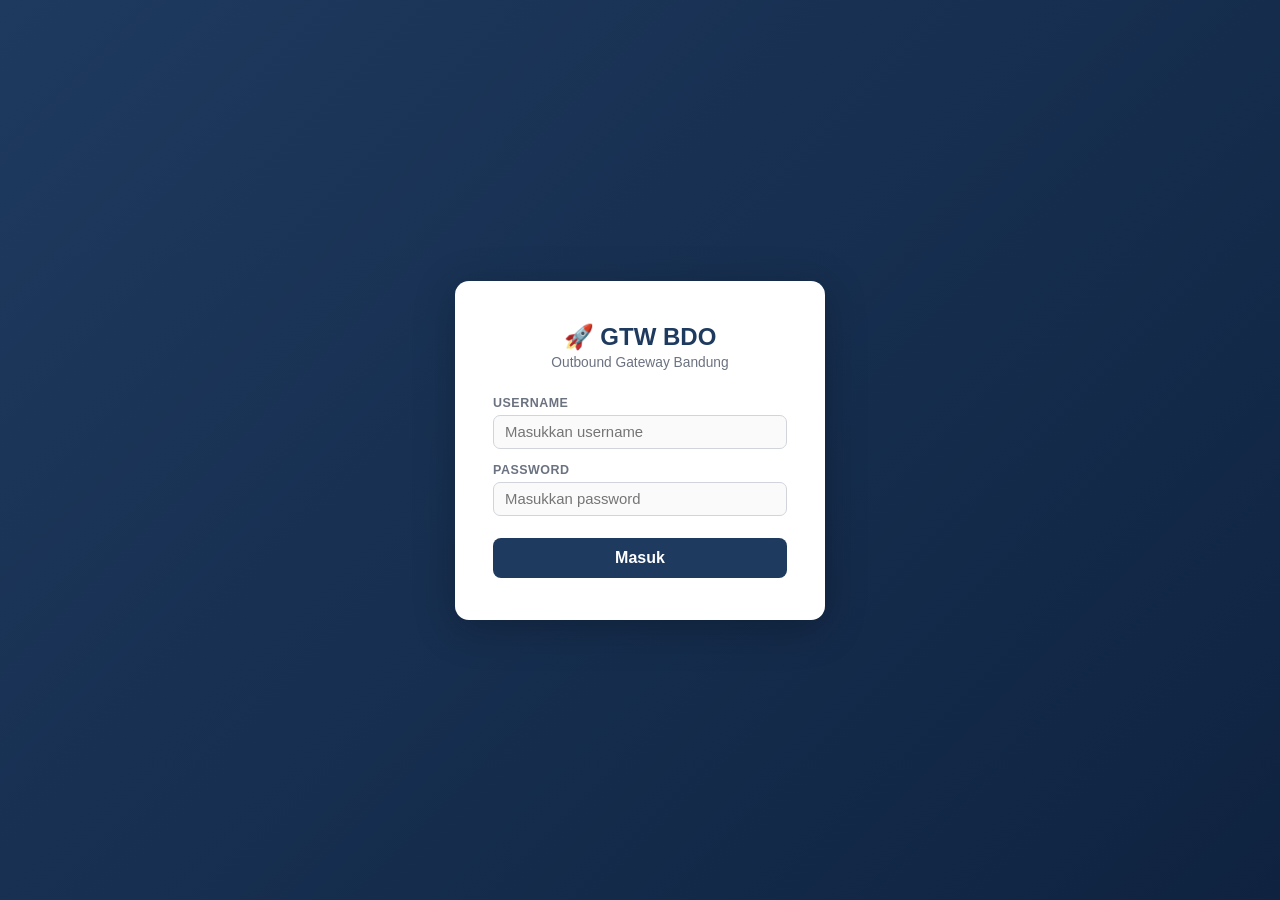
<file: Index.html>
<!DOCTYPE html>
<html lang="id">
<head>
<meta charset="UTF-8"/>
<meta name="viewport" content="width=device-width,initial-scale=1.0"/>
<title>GTW BDO</title>
<style>
*{box-sizing:border-box;margin:0;padding:0}
:root{
  --primary:#1e3a5f;--primary-light:#2e5490;--accent:#e8a020;--accent-hover:#c8880a;
  --bg:#f0f4f8;--white:#fff;--danger:#dc2626;--success:#16a34a;
  --text:#1f2937;--text-light:#6b7280;--border:#d1d5db;
  --shadow:0 2px 12px rgba(0,0,0,.10);--radius:10px;
}
body{font-family:'Segoe UI',Arial,sans-serif;background:var(--bg);color:var(--text);min-height:100vh}
/* NAVBAR */
.navbar{background:var(--primary);color:#fff;display:flex;align-items:center;justify-content:space-between;padding:0 20px;height:56px;box-shadow:0 2px 8px rgba(0,0,0,.18);position:sticky;top:0;z-index:100}
.brand{font-size:1.1rem;font-weight:700;letter-spacing:1px}.brand span{color:var(--accent)}
.nav-links{display:flex;gap:2px;flex-wrap:wrap}
.nav-links a{color:rgba(255,255,255,.82);text-decoration:none;padding:6px 11px;border-radius:6px;font-size:.83rem;cursor:pointer;transition:background .15s}
.nav-links a:hover,.nav-links a.active{background:var(--primary-light);color:#fff}
.user-info{display:flex;align-items:center;gap:10px;font-size:.85rem}
.user-info strong{color:var(--accent)}
.btn-logout{background:transparent;border:1px solid rgba(255,255,255,.4);color:#fff;padding:4px 12px;border-radius:6px;cursor:pointer;font-size:.82rem;transition:background .15s}
.btn-logout:hover{background:var(--danger);border-color:var(--danger)}
/* PAGES */
.page{display:none}.page.active{display:block}
/* CONTAINER */
.container{max-width:1100px;margin:28px auto;padding:0 16px}
/* CARD */
.card{background:#fff;border-radius:var(--radius);box-shadow:var(--shadow);padding:24px 28px;margin-bottom:22px}
.card-title{font-size:1.05rem;font-weight:700;color:var(--primary);margin-bottom:18px;padding-bottom:10px;border-bottom:2px solid var(--bg);display:flex;align-items:center;gap:8px}
/* FORM */
.form-grid{display:grid;grid-template-columns:repeat(auto-fit,minmax(190px,1fr));gap:14px}
.form-group{display:flex;flex-direction:column;gap:5px}
.form-group label{font-size:.78rem;font-weight:600;color:var(--text-light);text-transform:uppercase;letter-spacing:.5px}
.form-group input,.form-group select,.form-group textarea{padding:8px 11px;border:1.5px solid var(--border);border-radius:7px;font-size:.93rem;outline:none;transition:border .15s;background:#fafafa}
.form-group input:focus,.form-group select:focus{border-color:var(--primary-light);background:#fff}
.form-actions{display:flex;gap:10px;margin-top:18px;justify-content:flex-end}
/* BUTTONS */
.btn{padding:8px 20px;border-radius:7px;border:none;font-size:.9rem;font-weight:600;cursor:pointer;transition:background .15s,transform .1s}
.btn:active{transform:scale(.97)}
.btn-primary{background:var(--primary);color:#fff}.btn-primary:hover{background:var(--primary-light)}
.btn-accent{background:var(--accent);color:#fff}.btn-accent:hover{background:var(--accent-hover)}
.btn-danger{background:var(--danger);color:#fff}.btn-danger:hover{background:#b91c1c}
.btn-sm{padding:4px 11px;font-size:.78rem}
.btn-gray{background:#e5e7eb;color:#374151}
/* TABLE */
.table-wrap{overflow-x:auto}
table{width:100%;border-collapse:collapse;font-size:.88rem}
thead tr{background:var(--primary);color:#fff}
thead th{padding:10px 13px;text-align:left;font-weight:600;white-space:nowrap}
tbody tr{border-bottom:1px solid var(--border);transition:background .1s}
tbody tr:hover{background:#f5f8ff}
tbody td{padding:9px 13px;vertical-align:middle}
.badge{display:inline-block;padding:2px 9px;border-radius:20px;font-size:.76rem;font-weight:600}
.badge-green{background:#dcfce7;color:var(--success)}
.badge-yellow{background:#fef9c3;color:#b45309}
.badge-red{background:#fee2e2;color:var(--danger)}
.badge-blue{background:#dbeafe;color:#1d4ed8}
/* STATS */
.stats-grid{display:grid;grid-template-columns:repeat(auto-fit,minmax(170px,1fr));gap:16px;margin-bottom:24px}
.stat-card{background:#fff;border-radius:var(--radius);box-shadow:var(--shadow);padding:20px 22px;border-left:4px solid var(--primary)}
.stat-card.accent{border-left-color:var(--accent)}
.stat-card.success{border-left-color:var(--success)}
.stat-card.danger{border-left-color:var(--danger)}
.stat-label{font-size:.75rem;font-weight:600;color:var(--text-light);text-transform:uppercase;letter-spacing:.5px}
.stat-value{font-size:1.9rem;font-weight:800;color:var(--primary);margin-top:4px}
.stat-card.accent .stat-value{color:var(--accent)}
.stat-card.success .stat-value{color:var(--success)}
.stat-card.danger .stat-value{color:var(--danger)}
/* TOAST */
#toast{position:fixed;bottom:26px;right:26px;background:var(--primary);color:#fff;padding:12px 20px;border-radius:8px;font-size:.9rem;box-shadow:0 4px 16px rgba(0,0,0,.18);display:none;z-index:9999}
#toast.success{background:var(--success)}#toast.error{background:var(--danger)}
/* LOGIN */
.login-page{min-height:100vh;display:flex;align-items:center;justify-content:center;background:linear-gradient(135deg,var(--primary) 0%,#0f2340 100%)}
.login-box{background:#fff;border-radius:14px;box-shadow:0 8px 40px rgba(0,0,0,.25);padding:42px 38px;width:100%;max-width:370px}
.login-logo{text-align:center;margin-bottom:26px}
.login-logo h1{font-size:1.5rem;color:var(--primary);font-weight:800}
.login-logo p{color:var(--text-light);font-size:.86rem;margin-top:4px}
.login-box .form-group{margin-bottom:14px}
.btn-login{width:100%;padding:11px;background:var(--primary);color:#fff;border:none;border-radius:8px;font-size:1rem;font-weight:700;cursor:pointer;margin-top:8px;transition:background .15s}
.btn-login:hover{background:var(--primary-light)}
.login-err{color:var(--danger);font-size:.83rem;text-align:center;margin-top:8px;display:none}
/* PAGE TITLE */
.page-title{font-size:1.25rem;font-weight:800;color:var(--primary);margin-bottom:20px;display:flex;align-items:center;gap:8px}
/* TABS */
.tabs{display:flex;gap:0;margin-bottom:0}
.tab-btn{padding:9px 22px;border:none;background:#e5e7eb;cursor:pointer;font-size:.9rem;font-weight:600;color:#6b7280;border-radius:8px 8px 0 0;transition:background .15s,color .15s}
.tab-btn.active{background:var(--primary);color:#fff}
.tab-content{display:none}.tab-content.active{display:block}
.tab-content > .card:first-child{border-radius:0 10px 10px 10px}
/* FILTER ROW */
.filter-row{display:flex;gap:10px;margin-bottom:14px;flex-wrap:wrap;align-items:flex-end}
.filter-row input[type=date]{padding:7px 10px;border:1.5px solid var(--border);border-radius:7px;font-size:.88rem}
/* RESPONSIVE */
@media(max-width:680px){
  .navbar{padding:0 10px}.nav-links{display:none}
  .container{padding:0 8px;margin:12px auto}
  .card{padding:16px 12px}.form-grid{grid-template-columns:1fr}
}
</style>
</head>
<body>

<!-- ===== LOGIN ===== -->
<div id="loginScreen" class="login-page">
  <div class="login-box">
    <div class="login-logo">
      <h1>🚀 GTW BDO</h1>
      <p>Outbound Gateway Bandung</p>
    </div>
    <div class="form-group"><label>Username</label><input type="text" id="username" placeholder="Masukkan username" autocomplete="username"/></div>
    <div class="form-group"><label>Password</label><input type="password" id="password" placeholder="Masukkan password" autocomplete="current-password"/></div>
    <button class="btn-login" id="btnLogin" onclick="handleLogin()">Masuk</button>
    <div class="login-err" id="loginErr">Username atau password salah.</div>
  </div>
</div>

<!-- ===== APP ===== -->
<div id="appScreen" style="display:none">
  <nav class="navbar">
    <div class="brand">🚀 <span>GTW</span> BDO</div>
    <div class="nav-links">
      <a onclick="showPage('dashboard')" id="nav-dashboard">📊 Dashboard</a>
      <a onclick="showPage('ob')" id="nav-ob">📦 OB</a>
      <a onclick="showPage('ib')" id="nav-ib">📥 IB</a>
      <a onclick="showPage('hvs')" id="nav-hvs">🏷️ HVS</a>
      <a onclick="showPage('scan')" id="nav-scan">🔍 Scan</a>
      <a onclick="showPage('driver')" id="nav-driver">🚚 Driver</a>
      <a onclick="showPage('manifest')" id="nav-manifest">📋 Manifest</a>
    </div>
    <div class="user-info">👤 <strong id="navUser">-</strong><button class="btn-logout" onclick="doLogout()">Logout</button></div>
  </nav>
  <div id="toast"></div>

  <!-- DASHBOARD -->
  <div id="page-dashboard" class="page">
    <div class="container">
      <div class="page-title">📊 Dashboard</div>
      <div class="stats-grid">
        <div class="stat-card"><div class="stat-label">Total OB Hari Ini</div><div class="stat-value" id="statOB">-</div></div>
        <div class="stat-card accent"><div class="stat-label">Total IB Hari Ini</div><div class="stat-value" id="statIB">-</div></div>
        <div class="stat-card success"><div class="stat-label">Total HVS Hari Ini</div><div class="stat-value" id="statHVS">-</div></div>
        <div class="stat-card danger"><div class="stat-label">Driver Aktif</div><div class="stat-value" id="statDriver">-</div></div>
      </div>
      <div class="card">
        <div class="card-title">📦 OB Terbaru</div>
        <div class="table-wrap"><table>
          <thead><tr><th>No Track</th><th>Incharge</th><th>Service</th><th>Tujuan</th><th>Tanggal</th><th>Status</th><th>AWB</th></tr></thead>
          <tbody id="tbDashOB"><tr><td colspan="7" style="text-align:center;padding:18px;color:#999">Memuat...</td></tr></tbody>
        </table></div>
      </div>
      <div class="card">
        <div class="card-title">📥 IB Terbaru</div>
        <div class="table-wrap"><table>
          <thead><tr><th>No HVS</th><th>Incharge</th><th>Service</th><th>From</th><th>Tujuan</th><th>Tanggal</th><th>Status</th></tr></thead>
          <tbody id="tbDashIB"><tr><td colspan="7" style="text-align:center;padding:18px;color:#999">Memuat...</td></tr></tbody>
        </table></div>
      </div>
    </div>
  </div>

  <!-- OB -->
  <div id="page-ob" class="page">
    <div class="container">
      <div class="page-title">📦 Input Outbound (OB)</div>
      <div class="card">
        <div class="card-title">➕ Tambah OB Baru</div>
        <div class="form-grid">
          <div class="form-group"><label>No Track / Bag</label><input type="text" id="ob_no_track" placeholder="Masukkan No Track"/></div>
          <div class="form-group"><label>Incharge</label><select id="ob_incharge" onchange="loadTujuanOB()"><option value="">-- Pilih Incharge --</option></select></div>
          <div class="form-group"><label>Service</label><select id="ob_service" onchange="loadTujuanOB()"><option value="">-- Pilih Service --</option><option>SAMEDAY</option><option>NEXTDAY</option></select></div>
          <div class="form-group"><label>Tujuan</label><select id="ob_tujuan"><option value="">-- Pilih Tujuan --</option></select></div>
          <div class="form-group"><label>Tanggal & Waktu</label><input type="datetime-local" id="ob_created_date"/></div>
          <div class="form-group"><label>Status</label><select id="ob_status"><option>PROSES</option><option>SELESAI</option><option>PENDING</option></select></div>
          <div class="form-group"><label>Total AWB</label><input type="number" id="ob_total_awb" placeholder="0" min="0"/></div>
          <div class="form-group"><label>URL Foto</label><input type="url" id="ob_foto_url" placeholder="https://..."/></div>
        </div>
        <div class="form-actions">
          <button class="btn btn-primary" id="btnObSimpan" onclick="simpanOB()">💾 Simpan</button>
          <button class="btn btn-gray" onclick="resetOB()">Reset</button>
        </div>
      </div>
      <div class="card">
        <div class="card-title">📋 Data OB</div>
        <div class="filter-row">
          <input type="date" id="ob_filterTgl"/>
          <button class="btn btn-primary btn-sm" onclick="loadOB()">🔍 Filter</button>
          <button class="btn btn-sm btn-gray" onclick="clearFilterOB()">Reset</button>
        </div>
        <div class="table-wrap"><table>
          <thead><tr><th>#</th><th>No Track</th><th>Incharge</th><th>Service</th><th>Tujuan</th><th>Tanggal</th><th>Status</th><th>AWB</th><th>Aksi</th></tr></thead>
          <tbody id="tbOB"><tr><td colspan="9" style="text-align:center;padding:18px;color:#999">Memuat...</td></tr></tbody>
        </table></div>
      </div>
    </div>
  </div>

  <!-- IB -->
  <div id="page-ib" class="page">
    <div class="container">
      <div class="page-title">📥 Input Inbound (IB)</div>
      <div class="card">
        <div class="card-title">➕ Tambah IB Baru</div>
        <div class="form-grid">
          <div class="form-group"><label>No HVS</label><input type="text" id="ib_no_hvs" placeholder="Masukkan No HVS"/></div>
          <div class="form-group"><label>Incharge</label><select id="ib_incharge"><option value="">-- Pilih Incharge --</option></select></div>
          <div class="form-group"><label>Service</label><select id="ib_service"><option>SAMEDAY</option><option>NEXTDAY</option></select></div>
          <div class="form-group"><label>From (Asal)</label><input type="text" id="ib_from_loc" placeholder="Kota/Hub asal"/></div>
          <div class="form-group"><label>Tujuan</label><input type="text" id="ib_tujuan" placeholder="Tujuan pengiriman"/></div>
          <div class="form-group"><label>Tanggal & Waktu</label><input type="datetime-local" id="ib_created_date"/></div>
          <div class="form-group"><label>Status</label><select id="ib_status"><option>PROSES</option><option>SELESAI</option><option>PENDING</option></select></div>
          <div class="form-group"><label>Total AWB</label><input type="number" id="ib_total_awb" placeholder="0" min="0"/></div>
          <div class="form-group"><label>URL Foto</label><input type="url" id="ib_foto_url" placeholder="https://..."/></div>
        </div>
        <div class="form-actions">
          <button class="btn btn-primary" id="btnIbSimpan" onclick="simpanIB()">💾 Simpan</button>
          <button class="btn btn-gray" onclick="resetIB()">Reset</button>
        </div>
      </div>
      <div class="card">
        <div class="card-title">📋 Data IB</div>
        <div class="filter-row">
          <input type="date" id="ib_filterTgl"/>
          <button class="btn btn-primary btn-sm" onclick="loadIB()">🔍 Filter</button>
          <button class="btn btn-sm btn-gray" onclick="clearFilterIB()">Reset</button>
        </div>
        <div class="table-wrap"><table>
          <thead><tr><th>#</th><th>No HVS</th><th>Incharge</th><th>Service</th><th>From</th><th>Tujuan</th><th>Tanggal</th><th>Status</th><th>AWB</th><th>Aksi</th></tr></thead>
          <tbody id="tbIB"><tr><td colspan="10" style="text-align:center;padding:18px;color:#999">Memuat...</td></tr></tbody>
        </table></div>
      </div>
    </div>
  </div>

  <!-- HVS -->
  <div id="page-hvs" class="page">
    <div class="container">
      <div class="page-title">🏷️ Input HVS</div>
      <div class="card">
        <div class="card-title">➕ Tambah HVS Baru</div>
        <div class="form-grid">
          <div class="form-group"><label>No Track</label><input type="text" id="hvs_no_track" placeholder="Masukkan No Track"/></div>
          <div class="form-group"><label>Incharge</label><select id="hvs_incharge" onchange="loadTujuanHVS()"><option value="">-- Pilih Incharge --</option></select></div>
          <div class="form-group"><label>Service</label><select id="hvs_service" onchange="loadTujuanHVS()"><option>SAMEDAY</option><option>NEXTDAY</option></select></div>
          <div class="form-group"><label>Tujuan</label><select id="hvs_tujuan"><option value="">-- Pilih Tujuan --</option></select></div>
          <div class="form-group"><label>Tanggal & Waktu</label><input type="datetime-local" id="hvs_created_date"/></div>
          <div class="form-group"><label>Status</label><select id="hvs_status"><option>PROSES</option><option>SELESAI</option><option>PENDING</option></select></div>
          <div class="form-group"><label>Total AWB</label><input type="number" id="hvs_total_awb" placeholder="0" min="0"/></div>
          <div class="form-group"><label>URL Foto</label><input type="url" id="hvs_foto_url" placeholder="https://..."/></div>
        </div>
        <div class="form-actions">
          <button class="btn btn-primary" id="btnHvsSimpan" onclick="simpanHVS()">💾 Simpan</button>
          <button class="btn btn-gray" onclick="resetHVS()">Reset</button>
        </div>
      </div>
      <div class="card">
        <div class="card-title">📋 Data HVS</div>
        <div class="filter-row">
          <input type="date" id="hvs_filterTgl"/>
          <button class="btn btn-primary btn-sm" onclick="loadHVS()">🔍 Filter</button>
          <button class="btn btn-sm btn-gray" onclick="clearFilterHVS()">Reset</button>
        </div>
        <div class="table-wrap"><table>
          <thead><tr><th>#</th><th>No Track</th><th>Incharge</th><th>Service</th><th>Tujuan</th><th>Tanggal</th><th>Status</th><th>AWB</th><th>Aksi</th></tr></thead>
          <tbody id="tbHVS"><tr><td colspan="9" style="text-align:center;padding:18px;color:#999">Memuat...</td></tr></tbody>
        </table></div>
      </div>
    </div>
  </div>

  <!-- SCAN -->
  <div id="page-scan" class="page">
    <div class="container">
      <div class="page-title">🔍 Scan</div>
      <div class="tabs">
        <button class="tab-btn active" onclick="switchScanTab('scan_ob',this)">📦 Scan OB</button>
        <button class="tab-btn" onclick="switchScanTab('scan_ib',this)">📥 Scan IB</button>
        <button class="tab-btn" onclick="switchScanTab('scan_hvs',this)">🏷️ Scan HVS</button>
      </div>
      <!-- SCAN OB -->
      <div id="tab_scan_ob" class="tab-content active">
        <div class="card">
          <div class="card-title">➕ Input Scan OB</div>
          <div class="form-grid">
            <div class="form-group"><label>No Track / Bag</label><input type="text" id="sob_no_track" placeholder="Scan / ketik No Track"/></div>
            <div class="form-group"><label>Incharge</label><select id="sob_incharge"><option value="">-- Pilih --</option></select></div>
            <div class="form-group"><label>Tanggal Scan</label><input type="datetime-local" id="sob_scan_date"/></div>
            <div class="form-group"><label>AWB / Bag</label><input type="text" id="sob_awb_bag" placeholder="No AWB atau Bag"/></div>
            <div class="form-group"><label>Status</label><select id="sob_status"><option>SCAN</option><option>PROSES</option><option>SELESAI</option></select></div>
            <div class="form-group"><label>Service</label><select id="sob_service"><option>SAMEDAY</option><option>NEXTDAY</option></select></div>
            <div class="form-group"><label>Tujuan</label><input type="text" id="sob_tujuan" placeholder="Tujuan"/></div>
            <div class="form-group"><label>URL Foto</label><input type="url" id="sob_foto_url" placeholder="https://..."/></div>
          </div>
          <div class="form-actions">
            <button class="btn btn-primary" id="btnSobSimpan" onclick="simpanScanOB()">💾 Simpan</button>
            <button class="btn btn-gray" onclick="resetSob()">Reset</button>
          </div>
        </div>
        <div class="card">
          <div class="card-title">📋 Data Scan OB</div>
          <div class="table-wrap"><table>
            <thead><tr><th>#</th><th>No Track</th><th>Incharge</th><th>AWB/Bag</th><th>Tujuan</th><th>Scan Date</th><th>Status</th><th>Aksi</th></tr></thead>
            <tbody id="tbScanOB"><tr><td colspan="8" style="text-align:center;padding:18px;color:#999">Memuat...</td></tr></tbody>
          </table></div>
        </div>
      </div>
      <!-- SCAN IB -->
      <div id="tab_scan_ib" class="tab-content">
        <div class="card">
          <div class="card-title">➕ Input Scan IB</div>
          <div class="form-grid">
            <div class="form-group"><label>No HVS</label><input type="text" id="sib_no_hvs" placeholder="No HVS"/></div>
            <div class="form-group"><label>Incharge</label><select id="sib_incharge"><option value="">-- Pilih --</option></select></div>
            <div class="form-group"><label>Tanggal Scan</label><input type="datetime-local" id="sib_scan_date"/></div>
            <div class="form-group"><label>AWB</label><input type="text" id="sib_awb" placeholder="No AWB"/></div>
            <div class="form-group"><label>Tujuan</label><input type="text" id="sib_tujuan" placeholder="Tujuan"/></div>
            <div class="form-group"><label>Status</label><select id="sib_status"><option>SCAN</option><option>PROSES</option><option>SELESAI</option></select></div>
            <div class="form-group"><label>Service</label><select id="sib_service"><option>SAMEDAY</option><option>NEXTDAY</option></select></div>
            <div class="form-group"><label>From</label><input type="text" id="sib_from_loc" placeholder="Asal"/></div>
            <div class="form-group"><label>URL Foto</label><input type="url" id="sib_foto_url" placeholder="https://..."/></div>
          </div>
          <div class="form-actions">
            <button class="btn btn-primary" id="btnSibSimpan" onclick="simpanScanIB()">💾 Simpan</button>
            <button class="btn btn-gray" onclick="resetSib()">Reset</button>
          </div>
        </div>
        <div class="card">
          <div class="card-title">📋 Data Scan IB</div>
          <div class="table-wrap"><table>
            <thead><tr><th>#</th><th>No HVS</th><th>Incharge</th><th>AWB</th><th>Tujuan</th><th>From</th><th>Scan Date</th><th>Status</th><th>Aksi</th></tr></thead>
            <tbody id="tbScanIB"><tr><td colspan="9" style="text-align:center;padding:18px;color:#999">Memuat...</td></tr></tbody>
          </table></div>
        </div>
      </div>
      <!-- SCAN HVS -->
      <div id="tab_scan_hvs" class="tab-content">
        <div class="card">
          <div class="card-title">➕ Input Scan HVS</div>
          <div class="form-grid">
            <div class="form-group"><label>No HVS</label><input type="text" id="shvs_no_hvs" placeholder="No HVS"/></div>
            <div class="form-group"><label>Incharge</label><select id="shvs_incharge"><option value="">-- Pilih --</option></select></div>
            <div class="form-group"><label>Tanggal Scan</label><input type="datetime-local" id="shvs_scan_date"/></div>
            <div class="form-group"><label>AWB</label><input type="text" id="shvs_awb" placeholder="No AWB"/></div>
            <div class="form-group"><label>Status</label><select id="shvs_status"><option>SCAN</option><option>PROSES</option><option>SELESAI</option></select></div>
            <div class="form-group"><label>Service</label><select id="shvs_service"><option>SAMEDAY</option><option>NEXTDAY</option></select></div>
            <div class="form-group"><label>Tujuan</label><input type="text" id="shvs_tujuan" placeholder="Tujuan"/></div>
            <div class="form-group"><label>URL Foto</label><input type="url" id="shvs_foto_url" placeholder="https://..."/></div>
          </div>
          <div class="form-actions">
            <button class="btn btn-primary" id="btnShvsSimpan" onclick="simpanScanHVS()">💾 Simpan</button>
            <button class="btn btn-gray" onclick="resetShvs()">Reset</button>
          </div>
        </div>
        <div class="card">
          <div class="card-title">📋 Data Scan HVS</div>
          <div class="table-wrap"><table>
            <thead><tr><th>#</th><th>No HVS</th><th>Incharge</th><th>AWB</th><th>Tujuan</th><th>Scan Date</th><th>Status</th><th>Aksi</th></tr></thead>
            <tbody id="tbScanHVS"><tr><td colspan="8" style="text-align:center;padding:18px;color:#999">Memuat...</td></tr></tbody>
          </table></div>
        </div>
      </div>
    </div>
  </div>

  <!-- DRIVER -->
  <div id="page-driver" class="page">
    <div class="container">
      <div class="page-title">🚚 Data Driver</div>
      <div class="card">
        <div class="card-title">➕ Tambah Data Driver</div>
        <div class="form-grid">
          <div class="form-group"><label>ID Driver</label><input type="text" id="drv_id_driver" placeholder="ID Driver"/></div>
          <div class="form-group"><label>From (Asal)</label><input type="text" id="drv_from_loc" placeholder="Kota asal"/></div>
          <div class="form-group"><label>Tujuan</label><input type="text" id="drv_tujuan" placeholder="Kota tujuan"/></div>
          <div class="form-group"><label>Latitude</label><input type="number" id="drv_lat" placeholder="0.000000" step="any"/></div>
          <div class="form-group"><label>Longitude</label><input type="number" id="drv_lng" placeholder="0.000000" step="any"/></div>
          <div class="form-group"><label>Tanggal Berangkat</label><input type="datetime-local" id="drv_date_berangkat"/></div>
          <div class="form-group"><label>Status Berangkat</label><select id="drv_status_berangkat"><option>BERANGKAT</option><option>SAMPAI</option><option>PENDING</option></select></div>
          <div class="form-group"><label>Foto Berangkat (URL)</label><input type="url" id="drv_foto_berangkat" placeholder="https://..."/></div>
          <div class="form-group"><label>Tanggal Sampai</label><input type="datetime-local" id="drv_date_sampai"/></div>
          <div class="form-group"><label>Status Sampai</label><select id="drv_status_sampai"><option value="">-- Belum --</option><option>SAMPAI</option><option>TERLAMBAT</option></select></div>
          <div class="form-group"><label>Foto Sampai (URL)</label><input type="url" id="drv_foto_sampai" placeholder="https://..."/></div>
        </div>
        <div class="form-actions">
          <button class="btn btn-primary" id="btnDrvSimpan" onclick="simpanDriver()">💾 Simpan</button>
          <button class="btn btn-gray" onclick="resetDriver()">Reset</button>
        </div>
      </div>
      <div class="card">
        <div class="card-title">📋 Daftar Driver</div>
        <div class="table-wrap"><table>
          <thead><tr><th>#</th><th>ID Driver</th><th>From</th><th>Tujuan</th><th>Berangkat</th><th>Status</th><th>Sampai</th><th>Status Sampai</th><th>Aksi</th></tr></thead>
          <tbody id="tbDriver"><tr><td colspan="9" style="text-align:center;padding:18px;color:#999">Memuat...</td></tr></tbody>
        </table></div>
      </div>
    </div>
  </div>

  <!-- MANIFEST -->
  <div id="page-manifest" class="page">
    <div class="container">
      <div class="page-title">📋 Manifest</div>
      <div class="card">
        <div class="card-title">➕ Tambah Manifest</div>
        <div class="form-grid">
          <div class="form-group"><label>Incharge</label><select id="mf_incharge"><option value="">-- Pilih Incharge --</option></select></div>
          <div class="form-group"><label>Service</label><select id="mf_service"><option>SAMEDAY</option><option>NEXTDAY</option></select></div>
          <div class="form-group"><label>Tujuan</label><input type="text" id="mf_tujuan" placeholder="Tujuan pengiriman"/></div>
          <div class="form-group"><label>Tanggal</label><input type="date" id="mf_tanggal"/></div>
          <div class="form-group"><label>Jumlah AWB</label><input type="number" id="mf_jumlah" placeholder="0" min="0"/></div>
        </div>
        <div class="form-actions">
          <button class="btn btn-primary" id="btnMfSimpan" onclick="simpanManifest()">💾 Simpan</button>
          <button class="btn btn-gray" onclick="resetManifest()">Reset</button>
        </div>
      </div>
      <div class="card">
        <div class="card-title">📊 Rekap Manifest</div>
        <div class="filter-row">
          <div><div style="font-size:.75rem;color:#6b7280;margin-bottom:3px">Dari</div><input type="date" id="mf_filterFrom"/></div>
          <div><div style="font-size:.75rem;color:#6b7280;margin-bottom:3px">Sampai</div><input type="date" id="mf_filterTo"/></div>
          <button class="btn btn-primary btn-sm" onclick="loadManifest()">🔍 Filter</button>
          <button class="btn btn-sm btn-gray" onclick="clearFilterMF()">Reset</button>
        </div>
        <div class="table-wrap"><table>
          <thead><tr><th>#</th><th>Tanggal</th><th>Incharge</th><th>Service</th><th>Tujuan</th><th>Jumlah AWB</th><th>Aksi</th></tr></thead>
          <tbody id="tbManifest"><tr><td colspan="7" style="text-align:center;padding:18px;color:#999">Memuat...</td></tr></tbody>
        </table></div>
        <div id="mfTotalBar" style="display:none;margin-top:12px;padding:11px 14px;background:#f0f4f8;border-radius:8px;font-weight:600;color:var(--primary)"></div>
      </div>
    </div>
  </div>
</div><!-- end appScreen -->

<script>
// ============================================================
// CONFIG
// ============================================================
const SUPABASE_URL = "https://tbopoplkwvpdnbrhsqmk.supabase.co";
const SUPABASE_KEY = "eyJhbGciOiJIUzI1NiIsInR5cCI6IkpXVCJ9.eyJpc3MiOiJzdXBhYmFzZSIsInJlZiI6InRib3BvcGxrd3ZwZG5icmhzcW1rIiwicm9sZSI6ImFub24iLCJpYXQiOjE3ODAxMTAyMDMsImV4cCI6MjA5NTY4NjIwM30.6SuI675lGX_1kRqMCCBN2Sxx96BKgStNy8oNSq8c3Sk";
const HEADERS = {
  "apikey": SUPABASE_KEY,
  "Authorization": `Bearer ${SUPABASE_KEY}`,
  "Content-Type": "application/json",
  "Prefer": "return=representation"
};

// ============================================================
// API
// ============================================================
async function dbGet(table, params="") {
  const r = await fetch(`${SUPABASE_URL}/rest/v1/${table}?${params}`, {headers:HEADERS});
  if (!r.ok) throw new Error(await r.text());
  return r.json();
}
async function dbInsert(table, data) {
  const r = await fetch(`${SUPABASE_URL}/rest/v1/${table}`, {method:"POST",headers:HEADERS,body:JSON.stringify(data)});
  if (!r.ok) throw new Error(await r.text());
  return r.json();
}
async function dbUpdate(table, id, data) {
  const r = await fetch(`${SUPABASE_URL}/rest/v1/${table}?id=eq.${id}`, {method:"PATCH",headers:HEADERS,body:JSON.stringify(data)});
  if (!r.ok) throw new Error(await r.text());
  return r.json();
}
async function dbDelete(table, id) {
  const r = await fetch(`${SUPABASE_URL}/rest/v1/${table}?id=eq.${id}`, {method:"DELETE",headers:HEADERS});
  if (!r.ok) throw new Error(await r.text());
  return true;
}

// ============================================================
// AUTH
// ============================================================
function getSession(){const s=sessionStorage.getItem("gtw_user");return s?JSON.parse(s):null}
function setSession(u){sessionStorage.setItem("gtw_user",JSON.stringify(u))}
function clearSession(){sessionStorage.removeItem("gtw_user")}

async function handleLogin() {
  const username = document.getElementById("username").value.trim().toUpperCase();
  const password = document.getElementById("password").value.trim();
  const btn = document.getElementById("btnLogin");
  const err = document.getElementById("loginErr");
  if (!username || !password) { err.style.display="block"; err.textContent="Isi username dan password."; return; }
  btn.disabled=true; btn.textContent="Memeriksa..."; err.style.display="none";
  try {
    const data = await dbGet("data_users", `username=eq.${username}&password=eq.${password}&select=username,user_id`);
    if (data && data.length > 0) {
      setSession(data[0]);
      startApp();
    } else {
      err.style.display="block"; err.textContent="Username atau password salah.";
    }
  } catch(e) { err.style.display="block"; err.textContent="Gagal terhubung ke server."; }
  btn.disabled=false; btn.textContent="Masuk";
}

function doLogout() {
  clearSession();
  document.getElementById("appScreen").style.display="none";
  document.getElementById("loginScreen").style.display="flex";
}

// ============================================================
// APP INIT
// ============================================================
function startApp() {
  document.getElementById("loginScreen").style.display="none";
  document.getElementById("appScreen").style.display="block";
  const user = getSession();
  document.getElementById("navUser").textContent = user?.username || "-";
  loadInchargeAll();
  showPage("dashboard");
}

window.addEventListener("DOMContentLoaded", () => {
  document.addEventListener("keydown", e => { if (e.key==="Enter" && document.getElementById("loginScreen").style.display!=="none") handleLogin(); });
  if (getSession()) startApp();
});

// ============================================================
// UI HELPERS
// ============================================================
function showPage(name) {
  document.querySelectorAll(".page").forEach(p => p.classList.remove("active"));
  document.querySelectorAll(".nav-links a").forEach(a => a.classList.remove("active"));
  document.getElementById("page-"+name).classList.add("active");
  document.getElementById("nav-"+name).classList.add("active");
  const loaders = {dashboard:loadDashboard,ob:()=>{loadOB();},ib:()=>{loadIB();},hvs:()=>{loadHVS();},scan:initScan,driver:loadDriver,manifest:()=>{loadManifest();}};
  if (loaders[name]) loaders[name]();
}

function showToast(msg, type="success") {
  const t = document.getElementById("toast");
  t.textContent=msg; t.className=type; t.style.display="block";
  setTimeout(()=>t.style.display="none",3000);
}
function setLoading(btn, loading) {
  if (loading) { btn.disabled=true; btn._orig=btn.textContent; btn.textContent="Menyimpan..."; }
  else { btn.disabled=false; btn.textContent=btn._orig||"Simpan"; }
}
function formatDate(str) { if(!str)return"-"; return new Date(str).toLocaleString("id-ID",{dateStyle:"short",timeStyle:"short"}); }
function formatDateOnly(str) { if(!str)return"-"; return new Date(str).toLocaleDateString("id-ID"); }
function todayISO() { return new Date().toISOString().slice(0,16); }
function todayDate() { return new Date().toISOString().slice(0,10); }
function confirmDelete(cb) { if(confirm("Yakin ingin menghapus data ini?")) cb(); }

function badgeStatus(s) {
  if (s==="SELESAI"||s==="SAMPAI") return "badge-green";
  if (s==="PENDING"||s==="TERLAMBAT") return "badge-red";
  if (s==="SCAN"||s==="PROSES") return "badge-yellow";
  return "badge-blue";
}

// ============================================================
// INCHARGE LOADER
// ============================================================
let _inchargeList = [];
async function loadInchargeAll() {
  try {
    const data = await dbGet("data_incharge","select=incharge&order=incharge");
    _inchargeList = [...new Set(data.map(d=>d.incharge))];
    ["ob_incharge","ib_incharge","hvs_incharge","sob_incharge","sib_incharge","shvs_incharge","mf_incharge"]
      .forEach(id => {
        const el = document.getElementById(id);
        if (!el) return;
        const cur = el.value;
        el.innerHTML = `<option value="">-- Pilih --</option>`;
        _inchargeList.forEach(v => el.innerHTML += `<option value="${v}">${v}</option>`);
        if (cur) el.value = cur;
      });
  } catch(e) {}
}

async function loadTujuanOB() {
  const inch = document.getElementById("ob_incharge").value;
  const svc = document.getElementById("ob_service").value;
  const sel = document.getElementById("ob_tujuan");
  sel.innerHTML = `<option value="">-- Pilih Tujuan --</option>`;
  if (!inch||!svc) return;
  try { const d = await dbGet("data_routing",`incharge=eq.${inch}&service=eq.${svc}&select=tujuan`); d.forEach(r=>sel.innerHTML+=`<option>${r.tujuan}</option>`); } catch(e){}
}
async function loadTujuanHVS() {
  const inch = document.getElementById("hvs_incharge").value;
  const svc = document.getElementById("hvs_service").value;
  const sel = document.getElementById("hvs_tujuan");
  sel.innerHTML = `<option value="">-- Pilih Tujuan --</option>`;
  if (!inch||!svc) return;
  try { const d = await dbGet("data_routing",`incharge=eq.${inch}&service=eq.${svc}&select=tujuan`); d.forEach(r=>sel.innerHTML+=`<option>${r.tujuan}</option>`); } catch(e){}
}

// ============================================================
// DASHBOARD
// ============================================================
async function loadDashboard() {
  const today = todayDate();
  try {
    const [obD,ibD,hvsD,drvD] = await Promise.all([
      dbGet("ob",`created_date=gte.${today}&select=*&order=created_date.desc`),
      dbGet("ib",`created_date=gte.${today}&select=*&order=created_date.desc`),
      dbGet("hvs",`created_date=gte.${today}&select=*`),
      dbGet("driver","status_berangkat=eq.BERANGKAT&select=*")
    ]);
    document.getElementById("statOB").textContent = obD.length;
    document.getElementById("statIB").textContent = ibD.length;
    document.getElementById("statHVS").textContent = hvsD.length;
    document.getElementById("statDriver").textContent = drvD.length;
    document.getElementById("tbDashOB").innerHTML = obD.length===0
      ? `<tr><td colspan="7" style="text-align:center;padding:18px;color:#999">Belum ada data OB hari ini</td></tr>`
      : obD.slice(0,10).map(r=>`<tr><td>${r.no_track||"-"}</td><td>${r.incharge||"-"}</td><td>${r.service||"-"}</td><td>${r.tujuan||"-"}</td><td>${formatDate(r.created_date)}</td><td><span class="badge ${badgeStatus(r.status)}">${r.status||"-"}</span></td><td>${r.total_awb||0}</td></tr>`).join("");
    document.getElementById("tbDashIB").innerHTML = ibD.length===0
      ? `<tr><td colspan="7" style="text-align:center;padding:18px;color:#999">Belum ada data IB hari ini</td></tr>`
      : ibD.slice(0,10).map(r=>`<tr><td>${r.no_hvs||"-"}</td><td>${r.incharge||"-"}</td><td>${r.service||"-"}</td><td>${r.from_loc||"-"}</td><td>${r.tujuan||"-"}</td><td>${formatDate(r.created_date)}</td><td><span class="badge ${badgeStatus(r.status)}">${r.status||"-"}</span></td></tr>`).join("");
  } catch(e){}
}

// ============================================================
// OB
// ============================================================
let obEditId=null;
async function loadOB(){
  const tgl=document.getElementById("ob_filterTgl").value;
  let p="select=*&order=created_date.desc&limit=50";
  if(tgl) p+=`&created_date=gte.${tgl}&created_date=lte.${tgl}T23:59:59`;
  try{
    const data=await dbGet("ob",p);
    const tb=document.getElementById("tbOB");
    tb.innerHTML=data.length===0?`<tr><td colspan="9" style="text-align:center;padding:24px;color:#999">Belum ada data</td></tr>`
      :data.map((r,i)=>`<tr><td>${i+1}</td><td><strong>${r.no_track||"-"}</strong></td><td>${r.incharge||"-"}</td><td>${r.service||"-"}</td><td>${r.tujuan||"-"}</td><td>${formatDate(r.created_date)}</td><td><span class="badge ${badgeStatus(r.status)}">${r.status||"-"}</span></td><td>${r.total_awb||0}</td><td style="display:flex;gap:5px"><button class="btn btn-sm btn-accent" onclick="editOB(${r.id})">✏️</button><button class="btn btn-sm btn-danger" onclick="hapusOB(${r.id})">🗑️</button></td></tr>`).join("");
  }catch(e){showToast("Gagal memuat","error");}
}
async function simpanOB(){
  const btn=document.getElementById("btnObSimpan");
  const payload={no_track:document.getElementById("ob_no_track").value.trim(),incharge:document.getElementById("ob_incharge").value,service:document.getElementById("ob_service").value,tujuan:document.getElementById("ob_tujuan").value,created_date:document.getElementById("ob_created_date").value||null,status:document.getElementById("ob_status").value,total_awb:parseInt(document.getElementById("ob_total_awb").value)||0,foto_url:document.getElementById("ob_foto_url").value.trim()||null};
  if(!payload.no_track||!payload.incharge||!payload.tujuan){showToast("Lengkapi No Track, Incharge, Tujuan","error");return;}
  setLoading(btn,true);
  try{
    if(obEditId){await dbUpdate("ob",obEditId,payload);showToast("OB diperbarui ✅");obEditId=null;}
    else{await dbInsert("ob",payload);showToast("OB disimpan ✅");}
    resetOB();loadOB();
  }catch(e){showToast("Gagal: "+e.message,"error");}
  setLoading(btn,false);
}
async function editOB(id){
  try{
    const r=(await dbGet("ob",`id=eq.${id}&select=*`))[0];
    obEditId=id;
    document.getElementById("ob_no_track").value=r.no_track||"";
    document.getElementById("ob_incharge").value=r.incharge||"";
    await loadTujuanOB();
    document.getElementById("ob_service").value=r.service||"";
    document.getElementById("ob_tujuan").value=r.tujuan||"";
    document.getElementById("ob_created_date").value=r.created_date?.slice(0,16)||"";
    document.getElementById("ob_status").value=r.status||"PROSES";
    document.getElementById("ob_total_awb").value=r.total_awb||0;
    document.getElementById("ob_foto_url").value=r.foto_url||"";
    document.getElementById("btnObSimpan").textContent="✏️ Update";
    showPage("ob");window.scrollTo({top:0,behavior:"smooth"});
  }catch(e){showToast("Gagal","error");}
}
async function hapusOB(id){confirmDelete(async()=>{try{await dbDelete("ob",id);showToast("Dihapus");loadOB();}catch(e){showToast("Gagal hapus","error");}});}
function resetOB(){["ob_no_track","ob_foto_url"].forEach(x=>document.getElementById(x).value="");["ob_incharge","ob_service"].forEach(x=>document.getElementById(x).value="");document.getElementById("ob_tujuan").innerHTML=`<option value="">-- Pilih Tujuan --</option>`;document.getElementById("ob_status").value="PROSES";document.getElementById("ob_total_awb").value="";document.getElementById("ob_created_date").value=todayISO();obEditId=null;document.getElementById("btnObSimpan").textContent="💾 Simpan";}
function clearFilterOB(){document.getElementById("ob_filterTgl").value="";loadOB();}

// ============================================================
// IB
// ============================================================
let ibEditId=null;
async function loadIB(){
  const tgl=document.getElementById("ib_filterTgl").value;
  let p="select=*&order=created_date.desc&limit=50";
  if(tgl) p+=`&created_date=gte.${tgl}&created_date=lte.${tgl}T23:59:59`;
  try{
    const data=await dbGet("ib",p);
    const tb=document.getElementById("tbIB");
    tb.innerHTML=data.length===0?`<tr><td colspan="10" style="text-align:center;padding:24px;color:#999">Belum ada data</td></tr>`
      :data.map((r,i)=>`<tr><td>${i+1}</td><td><strong>${r.no_hvs||"-"}</strong></td><td>${r.incharge||"-"}</td><td>${r.service||"-"}</td><td>${r.from_loc||"-"}</td><td>${r.tujuan||"-"}</td><td>${formatDate(r.created_date)}</td><td><span class="badge ${badgeStatus(r.status)}">${r.status||"-"}</span></td><td>${r.total_awb||0}</td><td style="display:flex;gap:5px"><button class="btn btn-sm btn-accent" onclick="editIB(${r.id})">✏️</button><button class="btn btn-sm btn-danger" onclick="hapusIB(${r.id})">🗑️</button></td></tr>`).join("");
  }catch(e){showToast("Gagal memuat","error");}
}
async function simpanIB(){
  const btn=document.getElementById("btnIbSimpan");
  const payload={no_hvs:document.getElementById("ib_no_hvs").value.trim(),incharge:document.getElementById("ib_incharge").value,service:document.getElementById("ib_service").value,from_loc:document.getElementById("ib_from_loc").value.trim(),tujuan:document.getElementById("ib_tujuan").value.trim(),created_date:document.getElementById("ib_created_date").value||null,status:document.getElementById("ib_status").value,total_awb:parseInt(document.getElementById("ib_total_awb").value)||0,foto_url:document.getElementById("ib_foto_url").value.trim()||null};
  if(!payload.no_hvs||!payload.incharge){showToast("Lengkapi No HVS, Incharge","error");return;}
  setLoading(btn,true);
  try{
    if(ibEditId){await dbUpdate("ib",ibEditId,payload);showToast("IB diperbarui ✅");ibEditId=null;}
    else{await dbInsert("ib",payload);showToast("IB disimpan ✅");}
    resetIB();loadIB();
  }catch(e){showToast("Gagal: "+e.message,"error");}
  setLoading(btn,false);
}
async function editIB(id){
  try{
    const r=(await dbGet("ib",`id=eq.${id}&select=*`))[0];
    ibEditId=id;
    document.getElementById("ib_no_hvs").value=r.no_hvs||"";
    document.getElementById("ib_incharge").value=r.incharge||"";
    document.getElementById("ib_service").value=r.service||"";
    document.getElementById("ib_from_loc").value=r.from_loc||"";
    document.getElementById("ib_tujuan").value=r.tujuan||"";
    document.getElementById("ib_created_date").value=r.created_date?.slice(0,16)||"";
    document.getElementById("ib_status").value=r.status||"PROSES";
    document.getElementById("ib_total_awb").value=r.total_awb||0;
    document.getElementById("ib_foto_url").value=r.foto_url||"";
    document.getElementById("btnIbSimpan").textContent="✏️ Update";
    showPage("ib");window.scrollTo({top:0,behavior:"smooth"});
  }catch(e){showToast("Gagal","error");}
}
async function hapusIB(id){confirmDelete(async()=>{try{await dbDelete("ib",id);showToast("Dihapus");loadIB();}catch(e){showToast("Gagal hapus","error");}});}
function resetIB(){["ib_no_hvs","ib_from_loc","ib_tujuan","ib_foto_url"].forEach(x=>document.getElementById(x).value="");document.getElementById("ib_incharge").value="";document.getElementById("ib_status").value="PROSES";document.getElementById("ib_total_awb").value="";document.getElementById("ib_created_date").value=todayISO();ibEditId=null;document.getElementById("btnIbSimpan").textContent="💾 Simpan";}
function clearFilterIB(){document.getElementById("ib_filterTgl").value="";loadIB();}

// ============================================================
// HVS
// ============================================================
let hvsEditId=null;
async function loadHVS(){
  const tgl=document.getElementById("hvs_filterTgl").value;
  let p="select=*&order=created_date.desc&limit=50";
  if(tgl) p+=`&created_date=gte.${tgl}&created_date=lte.${tgl}T23:59:59`;
  try{
    const data=await dbGet("hvs",p);
    const tb=document.getElementById("tbHVS");
    tb.innerHTML=data.length===0?`<tr><td colspan="9" style="text-align:center;padding:24px;color:#999">Belum ada data</td></tr>`
      :data.map((r,i)=>`<tr><td>${i+1}</td><td><strong>${r.no_track||"-"}</strong></td><td>${r.incharge||"-"}</td><td>${r.service||"-"}</td><td>${r.tujuan||"-"}</td><td>${formatDate(r.created_date)}</td><td><span class="badge ${badgeStatus(r.status)}">${r.status||"-"}</span></td><td>${r.total_awb||0}</td><td style="display:flex;gap:5px"><button class="btn btn-sm btn-accent" onclick="editHVS(${r.id})">✏️</button><button class="btn btn-sm btn-danger" onclick="hapusHVS(${r.id})">🗑️</button></td></tr>`).join("");
  }catch(e){showToast("Gagal memuat","error");}
}
async function simpanHVS(){
  const btn=document.getElementById("btnHvsSimpan");
  const payload={no_track:document.getElementById("hvs_no_track").value.trim(),incharge:document.getElementById("hvs_incharge").value,service:document.getElementById("hvs_service").value,tujuan:document.getElementById("hvs_tujuan").value,created_date:document.getElementById("hvs_created_date").value||null,status:document.getElementById("hvs_status").value,total_awb:parseInt(document.getElementById("hvs_total_awb").value)||0,foto_url:document.getElementById("hvs_foto_url").value.trim()||null};
  if(!payload.no_track||!payload.incharge){showToast("Lengkapi No Track, Incharge","error");return;}
  setLoading(btn,true);
  try{
    if(hvsEditId){await dbUpdate("hvs",hvsEditId,payload);showToast("HVS diperbarui ✅");hvsEditId=null;}
    else{await dbInsert("hvs",payload);showToast("HVS disimpan ✅");}
    resetHVS();loadHVS();
  }catch(e){showToast("Gagal: "+e.message,"error");}
  setLoading(btn,false);
}
async function editHVS(id){
  try{
    const r=(await dbGet("hvs",`id=eq.${id}&select=*`))[0];
    hvsEditId=id;
    document.getElementById("hvs_no_track").value=r.no_track||"";
    document.getElementById("hvs_incharge").value=r.incharge||"";
    await loadTujuanHVS();
    document.getElementById("hvs_service").value=r.service||"";
    document.getElementById("hvs_tujuan").value=r.tujuan||"";
    document.getElementById("hvs_created_date").value=r.created_date?.slice(0,16)||"";
    document.getElementById("hvs_status").value=r.status||"PROSES";
    document.getElementById("hvs_total_awb").value=r.total_awb||0;
    document.getElementById("hvs_foto_url").value=r.foto_url||"";
    document.getElementById("btnHvsSimpan").textContent="✏️ Update";
    showPage("hvs");window.scrollTo({top:0,behavior:"smooth"});
  }catch(e){showToast("Gagal","error");}
}
async function hapusHVS(id){confirmDelete(async()=>{try{await dbDelete("hvs",id);showToast("Dihapus");loadHVS();}catch(e){showToast("Gagal hapus","error");}});}
function resetHVS(){["hvs_no_track","hvs_foto_url"].forEach(x=>document.getElementById(x).value="");document.getElementById("hvs_incharge").value="";document.getElementById("hvs_tujuan").innerHTML=`<option value="">-- Pilih Tujuan --</option>`;document.getElementById("hvs_status").value="PROSES";document.getElementById("hvs_total_awb").value="";document.getElementById("hvs_created_date").value=todayISO();hvsEditId=null;document.getElementById("btnHvsSimpan").textContent="💾 Simpan";}
function clearFilterHVS(){document.getElementById("hvs_filterTgl").value="";loadHVS();}

// ============================================================
// SCAN
// ============================================================
function switchScanTab(name,btn){
  document.querySelectorAll(".tab-content").forEach(t=>t.classList.remove("active"));
  document.querySelectorAll(".tab-btn").forEach(b=>b.classList.remove("active"));
  document.getElementById("tab_"+name).classList.add("active");
  btn.classList.add("active");
}
async function initScan(){
  ["sob_scan_date","sib_scan_date","shvs_scan_date"].forEach(id=>document.getElementById(id).value=todayISO());
  loadScanOB();loadScanIB();loadScanHVS();
}
// Scan OB
async function loadScanOB(){try{const d=await dbGet("scan_ob","select=*&order=scan_date.desc&limit=30");const tb=document.getElementById("tbScanOB");tb.innerHTML=d.length===0?`<tr><td colspan="8" style="text-align:center;padding:18px;color:#999">Belum ada data</td></tr>`:d.map((r,i)=>`<tr><td>${i+1}</td><td>${r.no_track||"-"}</td><td>${r.incharge||"-"}</td><td>${r.awb_bag||"-"}</td><td>${r.tujuan||"-"}</td><td>${formatDate(r.scan_date)}</td><td><span class="badge badge-blue">${r.status||"-"}</span></td><td><button class="btn btn-sm btn-danger" onclick="hapusScan('scan_ob',${r.id},loadScanOB)">🗑️</button></td></tr>`).join("");}catch(e){}}
async function simpanScanOB(){const btn=document.getElementById("btnSobSimpan");const p={no_track:document.getElementById("sob_no_track").value.trim(),incharge:document.getElementById("sob_incharge").value,scan_date:document.getElementById("sob_scan_date").value||null,awb_bag:document.getElementById("sob_awb_bag").value.trim(),status:document.getElementById("sob_status").value,service:document.getElementById("sob_service").value,tujuan:document.getElementById("sob_tujuan").value.trim(),foto_url:document.getElementById("sob_foto_url").value.trim()||null};if(!p.no_track){showToast("Isi No Track","error");return;}setLoading(btn,true);try{await dbInsert("scan_ob",p);showToast("Scan OB disimpan ✅");resetSob();loadScanOB();}catch(e){showToast("Gagal: "+e.message,"error");}setLoading(btn,false);}
function resetSob(){["sob_no_track","sob_awb_bag","sob_tujuan","sob_foto_url"].forEach(x=>document.getElementById(x).value="");document.getElementById("sob_incharge").value="";document.getElementById("sob_scan_date").value=todayISO();}
// Scan IB
async function loadScanIB(){try{const d=await dbGet("scan_ib","select=*&order=scan_date.desc&limit=30");const tb=document.getElementById("tbScanIB");tb.innerHTML=d.length===0?`<tr><td colspan="9" style="text-align:center;padding:18px;color:#999">Belum ada data</td></tr>`:d.map((r,i)=>`<tr><td>${i+1}</td><td>${r.no_hvs||"-"}</td><td>${r.incharge||"-"}</td><td>${r.awb||"-"}</td><td>${r.tujuan||"-"}</td><td>${r.from_loc||"-"}</td><td>${formatDate(r.scan_date)}</td><td><span class="badge badge-blue">${r.status||"-"}</span></td><td><button class="btn btn-sm btn-danger" onclick="hapusScan('scan_ib',${r.id},loadScanIB)">🗑️</button></td></tr>`).join("");}catch(e){}}
async function simpanScanIB(){const btn=document.getElementById("btnSibSimpan");const p={no_hvs:document.getElementById("sib_no_hvs").value.trim(),incharge:document.getElementById("sib_incharge").value,scan_date:document.getElementById("sib_scan_date").value||null,awb:document.getElementById("sib_awb").value.trim(),tujuan:document.getElementById("sib_tujuan").value.trim(),status:document.getElementById("sib_status").value,service:document.getElementById("sib_service").value,from_loc:document.getElementById("sib_from_loc").value.trim(),foto_url:document.getElementById("sib_foto_url").value.trim()||null};if(!p.no_hvs){showToast("Isi No HVS","error");return;}setLoading(btn,true);try{await dbInsert("scan_ib",p);showToast("Scan IB disimpan ✅");resetSib();loadScanIB();}catch(e){showToast("Gagal: "+e.message,"error");}setLoading(btn,false);}
function resetSib(){["sib_no_hvs","sib_awb","sib_tujuan","sib_from_loc","sib_foto_url"].forEach(x=>document.getElementById(x).value="");document.getElementById("sib_incharge").value="";document.getElementById("sib_scan_date").value=todayISO();}
// Scan HVS
async function loadScanHVS(){try{const d=await dbGet("scan_hvs","select=*&order=scan_date.desc&limit=30");const tb=document.getElementById("tbScanHVS");tb.innerHTML=d.length===0?`<tr><td colspan="8" style="text-align:center;padding:18px;color:#999">Belum ada data</td></tr>`:d.map((r,i)=>`<tr><td>${i+1}</td><td>${r.no_hvs||"-"}</td><td>${r.incharge||"-"}</td><td>${r.awb||"-"}</td><td>${r.tujuan||"-"}</td><td>${formatDate(r.scan_date)}</td><td><span class="badge badge-blue">${r.status||"-"}</span></td><td><button class="btn btn-sm btn-danger" onclick="hapusScan('scan_hvs',${r.id},loadScanHVS)">🗑️</button></td></tr>`).join("");}catch(e){}}
async function simpanScanHVS(){const btn=document.getElementById("btnShvsSimpan");const p={no_hvs:document.getElementById("shvs_no_hvs").value.trim(),incharge:document.getElementById("shvs_incharge").value,scan_date:document.getElementById("shvs_scan_date").value||null,awb:document.getElementById("shvs_awb").value.trim(),status:document.getElementById("shvs_status").value,service:document.getElementById("shvs_service").value,tujuan:document.getElementById("shvs_tujuan").value.trim(),foto_url:document.getElementById("shvs_foto_url").value.trim()||null};if(!p.no_hvs){showToast("Isi No HVS","error");return;}setLoading(btn,true);try{await dbInsert("scan_hvs",p);showToast("Scan HVS disimpan ✅");resetShvs();loadScanHVS();}catch(e){showToast("Gagal: "+e.message,"error");}setLoading(btn,false);}
function resetShvs(){["shvs_no_hvs","shvs_awb","shvs_tujuan","shvs_foto_url"].forEach(x=>document.getElementById(x).value="");document.getElementById("shvs_incharge").value="";document.getElementById("shvs_scan_date").value=todayISO();}
async function hapusScan(table,id,reload){confirmDelete(async()=>{try{await dbDelete(table,id);showToast("Dihapus");reload();}catch(e){showToast("Gagal","error");}});}

// ============================================================
// DRIVER
// ============================================================
let drvEditId=null;
async function loadDriver(){
  try{
    const data=await dbGet("driver","select=*&order=date_berangkat.desc&limit=50");
    const tb=document.getElementById("tbDriver");
    tb.innerHTML=data.length===0?`<tr><td colspan="9" style="text-align:center;padding:24px;color:#999">Belum ada data</td></tr>`
      :data.map((r,i)=>`<tr><td>${i+1}</td><td><strong>${r.id_driver||"-"}</strong></td><td>${r.from_loc||"-"}</td><td>${r.tujuan||"-"}</td><td>${formatDate(r.date_berangkat)}</td><td><span class="badge ${badgeStatus(r.status_berangkat)}">${r.status_berangkat||"-"}</span></td><td>${formatDate(r.date_sampai)}</td><td><span class="badge ${badgeStatus(r.status_sampai)}">${r.status_sampai||"-"}</span></td><td style="display:flex;gap:5px"><button class="btn btn-sm btn-accent" onclick="editDriver(${r.id})">✏️</button><button class="btn btn-sm btn-danger" onclick="hapusDriver(${r.id})">🗑️</button></td></tr>`).join("");
    if(!drvEditId) document.getElementById("drv_date_berangkat").value=todayISO();
  }catch(e){showToast("Gagal memuat","error");}
}
async function simpanDriver(){
  const btn=document.getElementById("btnDrvSimpan");
  const payload={id_driver:document.getElementById("drv_id_driver").value.trim(),from_loc:document.getElementById("drv_from_loc").value.trim(),tujuan:document.getElementById("drv_tujuan").value.trim(),lat:parseFloat(document.getElementById("drv_lat").value)||null,lng:parseFloat(document.getElementById("drv_lng").value)||null,date_berangkat:document.getElementById("drv_date_berangkat").value||null,status_berangkat:document.getElementById("drv_status_berangkat").value,foto_berangkat:document.getElementById("drv_foto_berangkat").value.trim()||null,date_sampai:document.getElementById("drv_date_sampai").value||null,status_sampai:document.getElementById("drv_status_sampai").value||null,foto_sampai:document.getElementById("drv_foto_sampai").value.trim()||null};
  if(!payload.id_driver){showToast("Isi ID Driver","error");return;}
  setLoading(btn,true);
  try{
    if(drvEditId){await dbUpdate("driver",drvEditId,payload);showToast("Driver diperbarui ✅");drvEditId=null;}
    else{await dbInsert("driver",payload);showToast("Driver disimpan ✅");}
    resetDriver();loadDriver();
  }catch(e){showToast("Gagal: "+e.message,"error");}
  setLoading(btn,false);
}
async function editDriver(id){
  try{
    const r=(await dbGet("driver",`id=eq.${id}&select=*`))[0];
    drvEditId=id;
    document.getElementById("drv_id_driver").value=r.id_driver||"";
    document.getElementById("drv_from_loc").value=r.from_loc||"";
    document.getElementById("drv_tujuan").value=r.tujuan||"";
    document.getElementById("drv_lat").value=r.lat||"";
    document.getElementById("drv_lng").value=r.lng||"";
    document.getElementById("drv_date_berangkat").value=r.date_berangkat?.slice(0,16)||"";
    document.getElementById("drv_status_berangkat").value=r.status_berangkat||"BERANGKAT";
    document.getElementById("drv_foto_berangkat").value=r.foto_berangkat||"";
    document.getElementById("drv_date_sampai").value=r.date_sampai?.slice(0,16)||"";
    document.getElementById("drv_status_sampai").value=r.status_sampai||"";
    document.getElementById("drv_foto_sampai").value=r.foto_sampai||"";
    document.getElementById("btnDrvSimpan").textContent="✏️ Update";
    window.scrollTo({top:0,behavior:"smooth"});
  }catch(e){showToast("Gagal","error");}
}
async function hapusDriver(id){confirmDelete(async()=>{try{await dbDelete("driver",id);showToast("Dihapus");loadDriver();}catch(e){showToast("Gagal hapus","error");}});}
function resetDriver(){["drv_id_driver","drv_from_loc","drv_tujuan","drv_lat","drv_lng","drv_foto_berangkat","drv_date_sampai","drv_foto_sampai"].forEach(x=>document.getElementById(x).value="");document.getElementById("drv_date_berangkat").value=todayISO();document.getElementById("drv_status_berangkat").value="BERANGKAT";document.getElementById("drv_status_sampai").value="";drvEditId=null;document.getElementById("btnDrvSimpan").textContent="💾 Simpan";}

// ============================================================
// MANIFEST
// ============================================================
let mfEditId=null;
async function loadManifest(){
  const from=document.getElementById("mf_filterFrom").value;
  const to=document.getElementById("mf_filterTo").value;
  let p="select=*&order=tanggal.desc,id.desc&limit=100";
  if(from) p+=`&tanggal=gte.${from}`;
  if(to) p+=`&tanggal=lte.${to}`;
  try{
    const data=await dbGet("manifest",p);
    const tb=document.getElementById("tbManifest");
    const bar=document.getElementById("mfTotalBar");
    if(data.length===0){tb.innerHTML=`<tr><td colspan="7" style="text-align:center;padding:24px;color:#999">Belum ada data</td></tr>`;bar.style.display="none";return;}
    const total=data.reduce((s,r)=>s+(r.jumlah||0),0);
    tb.innerHTML=data.map((r,i)=>`<tr><td>${i+1}</td><td>${formatDateOnly(r.tanggal)}</td><td>${r.incharge||"-"}</td><td>${r.service||"-"}</td><td>${r.tujuan||"-"}</td><td><strong>${r.jumlah||0}</strong></td><td style="display:flex;gap:5px"><button class="btn btn-sm btn-accent" onclick="editManifest(${r.id})">✏️</button><button class="btn btn-sm btn-danger" onclick="hapusManifest(${r.id})">🗑️</button></td></tr>`).join("");
    bar.style.display="block";bar.textContent=`Total AWB: ${total} dari ${data.length} manifest`;
  }catch(e){showToast("Gagal memuat","error");}
}
async function simpanManifest(){
  const btn=document.getElementById("btnMfSimpan");
  const payload={incharge:document.getElementById("mf_incharge").value,service:document.getElementById("mf_service").value,tujuan:document.getElementById("mf_tujuan").value.trim(),tanggal:document.getElementById("mf_tanggal").value||null,jumlah:parseInt(document.getElementById("mf_jumlah").value)||0};
  if(!payload.incharge||!payload.tujuan){showToast("Lengkapi Incharge & Tujuan","error");return;}
  setLoading(btn,true);
  try{
    if(mfEditId){await dbUpdate("manifest",mfEditId,payload);showToast("Manifest diperbarui ✅");mfEditId=null;}
    else{await dbInsert("manifest",payload);showToast("Manifest disimpan ✅");}
    resetManifest();loadManifest();
  }catch(e){showToast("Gagal: "+e.message,"error");}
  setLoading(btn,false);
}
async function editManifest(id){
  try{
    const r=(await dbGet("manifest",`id=eq.${id}&select=*`))[0];
    mfEditId=id;
    document.getElementById("mf_incharge").value=r.incharge||"";
    document.getElementById("mf_service").value=r.service||"";
    document.getElementById("mf_tujuan").value=r.tujuan||"";
    document.getElementById("mf_tanggal").value=r.tanggal?.slice(0,10)||"";
    document.getElementById("mf_jumlah").value=r.jumlah||0;
    document.getElementById("btnMfSimpan").textContent="✏️ Update";
    window.scrollTo({top:0,behavior:"smooth"});
  }catch(e){showToast("Gagal","error");}
}
async function hapusManifest(id){confirmDelete(async()=>{try{await dbDelete("manifest",id);showToast("Dihapus");loadManifest();}catch(e){showToast("Gagal hapus","error");}});}
function resetManifest(){document.getElementById("mf_incharge").value="";document.getElementById("mf_tujuan").value="";document.getElementById("mf_jumlah").value="";document.getElementById("mf_tanggal").value=todayDate();mfEditId=null;document.getElementById("btnMfSimpan").textContent="💾 Simpan";}
function clearFilterMF(){const t=todayDate();document.getElementById("mf_filterFrom").value=t;document.getElementById("mf_filterTo").value=t;loadManifest();}

// Init manifest filter dates
document.addEventListener("DOMContentLoaded",()=>{
  const t=todayDate();
  document.getElementById("mf_filterFrom").value=t;
  document.getElementById("mf_filterTo").value=t;
  document.getElementById("mf_tanggal").value=t;
  document.getElementById("ob_created_date").value=todayISO();
  document.getElementById("ib_created_date").value=todayISO();
  document.getElementById("hvs_created_date").value=todayISO();
});
</script>
</body>
</html>
</file>
